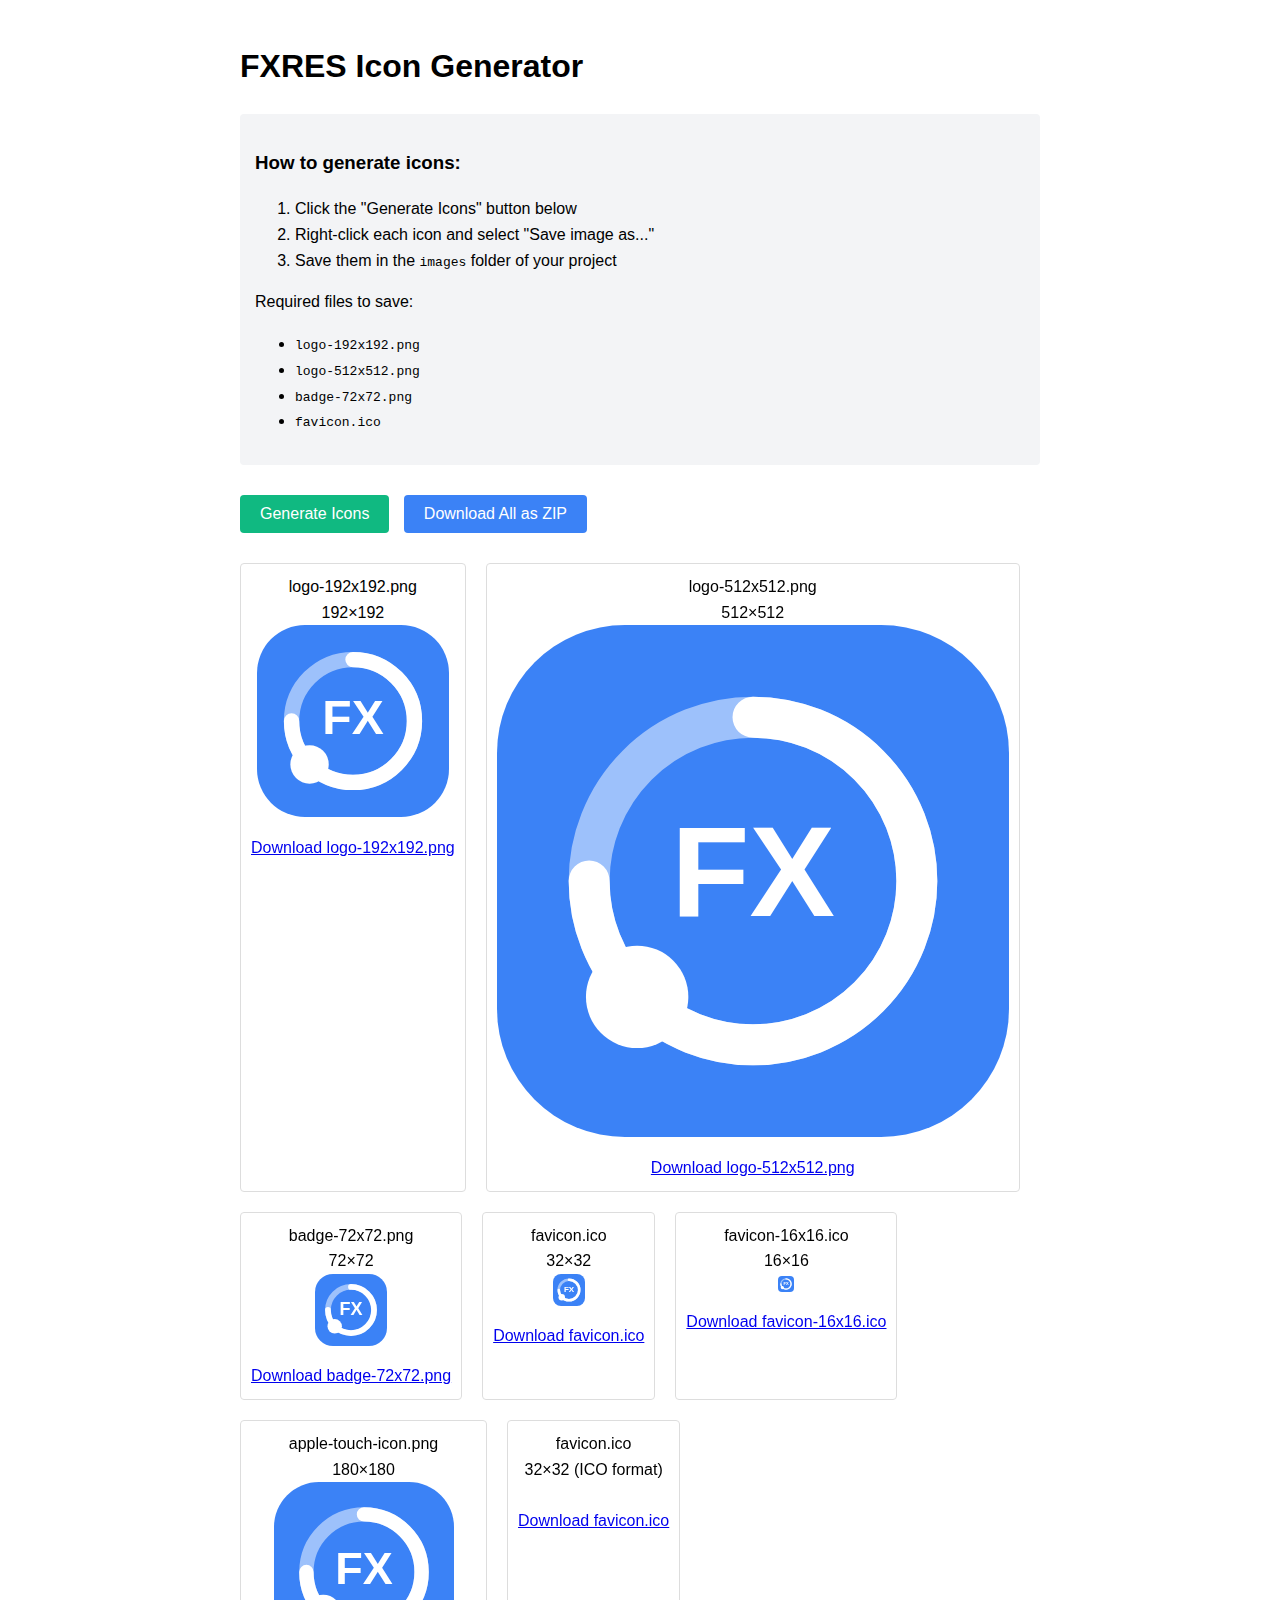
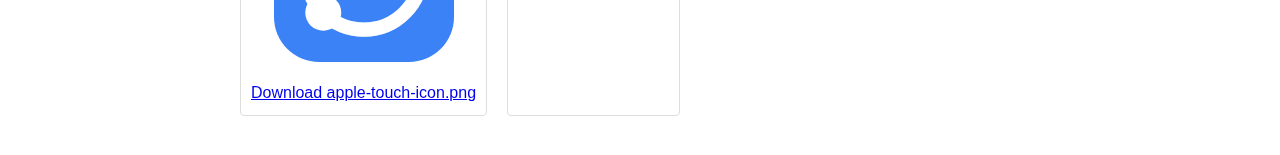
<file: generate_icons.html>
<!DOCTYPE html>
<html lang="en">
<head>
    <meta charset="UTF-8">
    <meta name="viewport" content="width=device-width, initial-scale=1.0">
    <title>Icon Generator</title>
    <style>
        body {
            font-family: Arial, sans-serif;
            max-width: 800px;
            margin: 0 auto;
            padding: 20px;
            line-height: 1.6;
        }
        .icon-preview {
            display: flex;
            flex-wrap: wrap;
            gap: 20px;
            margin: 20px 0;
        }
        .icon-container {
            text-align: center;
            padding: 10px;
            border: 1px solid #ddd;
            border-radius: 4px;
        }
        .icon-container img {
            display: block;
            margin: 0 auto 10px;
            box-shadow: 0 2px 4px rgba(0,0,0,0.1);
        }
        button {
            background: #3B82F6;
            color: white;
            border: none;
            padding: 10px 20px;
            border-radius: 4px;
            cursor: pointer;
            font-size: 16px;
            margin: 10px 0;
        }
        button:hover {
            background: #2563EB;
        }
        .download-all {
            background: #10B981;
            margin-right: 10px;
        }
        .download-all:hover {
            background: #059669;
        }
        .instructions {
            background: #F3F4F6;
            padding: 15px;
            border-radius: 4px;
            margin: 20px 0;
        }
    </style>
</head>
<body>
    <h1>FXRES Icon Generator</h1>
    
    <div class="instructions">
        <h3>How to generate icons:</h3>
        <ol>
            <li>Click the "Generate Icons" button below</li>
            <li>Right-click each icon and select "Save image as..."</li>
            <li>Save them in the <code>images</code> folder of your project</li>
        </ol>
        <p>Required files to save:
            <ul>
                <li><code>logo-192x192.png</code></li>
                <li><code>logo-512x512.png</code></li>
                <li><code>badge-72x72.png</code></li>
                <li><code>favicon.ico</code></li>
            </ul>
        </p>
    </div>

    <div>
        <button id="generateBtn" class="download-all">Generate Icons</button>
        <button id="downloadAllBtn">Download All as ZIP</button>
    </div>

    <div id="iconPreview" class="icon-preview">
        <!-- Icons will be generated here -->
    </div>

    <script>
        const sizes = [
            { name: 'logo-192x192.png', width: 192, height: 192 },
            { name: 'logo-512x512.png', width: 512, height: 512 },
            { name: 'badge-72x72.png', width: 72, height: 72 },
            { name: 'favicon.ico', width: 32, height: 32 },
            { name: 'favicon-16x16.ico', width: 16, height: 16 },
            { name: 'apple-touch-icon.png', width: 180, height: 180 }
        ];

        function drawIcon(canvas, size) {
            const ctx = canvas.getContext('2d');
            const center = size / 2;
            const radius = size * 0.4;
            
            // Draw background
            ctx.fillStyle = '#3B82F6';
            ctx.beginPath();
            ctx.roundRect(0, 0, size, size, size * 0.25);
            ctx.fill();
            
            // Draw graph icon
            ctx.fillStyle = '#FFFFFF';
            
            // Draw donut chart
            const donutRadius = radius * 0.8;
            const lineWidth = size * 0.08;
            
            // Outer ring
            ctx.beginPath();
            ctx.arc(center, center, donutRadius, 0, Math.PI * 2);
            ctx.strokeStyle = 'rgba(255, 255, 255, 0.5)';
            ctx.lineWidth = lineWidth;
            ctx.stroke();
            
            // Progress arc (3/4 circle)
            ctx.beginPath();
            ctx.arc(center, center, donutRadius, -Math.PI/2, Math.PI);
            ctx.strokeStyle = 'white';
            ctx.lineWidth = lineWidth;
            ctx.lineCap = 'round';
            ctx.stroke();
            
            // Data point
            const pointSize = size * 0.1;
            const pointX = center + Math.cos(Math.PI * 0.75) * donutRadius;
            const pointY = center + Math.sin(Math.PI * 0.75) * donutRadius;
            
            ctx.beginPath();
            ctx.arc(pointX, pointY, pointSize, 0, Math.PI * 2);
            ctx.fillStyle = 'white';
            ctx.fill();
            
            // FX text
            ctx.fillStyle = 'white';
            ctx.font = `bold ${size * 0.25}px Arial`;
            ctx.textAlign = 'center';
            ctx.textBaseline = 'middle';
            ctx.fillText('FX', center, center);
        }

        function generateIcons() {
            const container = document.getElementById('iconPreview');
            container.innerHTML = '';
            
            sizes.forEach(size => {
                const canvas = document.createElement('canvas');
                canvas.width = size.width;
                canvas.height = size.height;
                
                // Draw the icon
                drawIcon(canvas, Math.min(size.width, size.height));
                
                // Create download link
                const link = document.createElement('a');
                link.href = canvas.toDataURL('image/png');
                link.download = size.name;
                link.textContent = 'Download ' + size.name;
                
                // Create container
                const div = document.createElement('div');
                div.className = 'icon-container';
                div.innerHTML = `
                    <div>${size.name}</div>
                    <div>${size.width}×${size.height}</div>
                `;
                
                // Add canvas and link
                div.appendChild(canvas);
                const dlLink = document.createElement('div');
                dlLink.style.marginTop = '10px';
                dlLink.appendChild(link);
                div.appendChild(dlLink);
                
                container.appendChild(div);
            });
            
            // Special handling for favicon.ico (needs to be converted from PNG to ICO)
            const faviconLink = document.createElement('a');
            faviconLink.href = `data:image/x-icon;base64,${btoa(
                unescape(encodeURIComponent(
                    '<?xml version="1.0" encoding="UTF-8"?><svg width="32" height="32" viewBox="0 0 32 32" xmlns="http://www.w3.org/2000/svg"><rect width="32" height="32" rx="8" fill="#3B82F6"/><path d="M16 4C9.37258 4 4 9.37258 4 16C4 22.6274 9.37258 28 16 28C22.6274 28 28 22.6274 28 16C28 9.37258 22.6274 4 16 4ZM16 25.6C10.7059 25.6 6.4 21.2941 6.4 16C6.4 10.7059 10.7059 6.4 16 6.4C21.2941 6.4 25.6 10.7059 25.6 16C25.6 21.2941 21.2941 25.6 16 25.6Z" fill="white"/><path d="M16 10.4C13.349 10.4 11.2 12.549 11.2 15.2C11.2 17.851 13.349 20 16 20C18.651 20 20.8 17.851 20.8 15.2C20.8 12.549 18.651 10.4 16 10.4Z" fill="white"/></svg>'
                ))
            )}`;
            faviconLink.download = 'favicon.ico';
            faviconLink.textContent = 'Download favicon.ico';
            
            const faviconContainer = document.createElement('div');
            faviconContainer.className = 'icon-container';
            faviconContainer.innerHTML = `
                <div>favicon.ico</div>
                <div>32×32 (ICO format)</div>
            `;
            faviconContainer.appendChild(document.createElement('br'));
            faviconContainer.appendChild(faviconLink);
            container.appendChild(faviconContainer);
        }

        document.getElementById('generateBtn').addEventListener('click', generateIcons);
        
        // Generate icons on page load
        window.addEventListener('load', generateIcons);
    </script>
</body>
</html>
</file>
